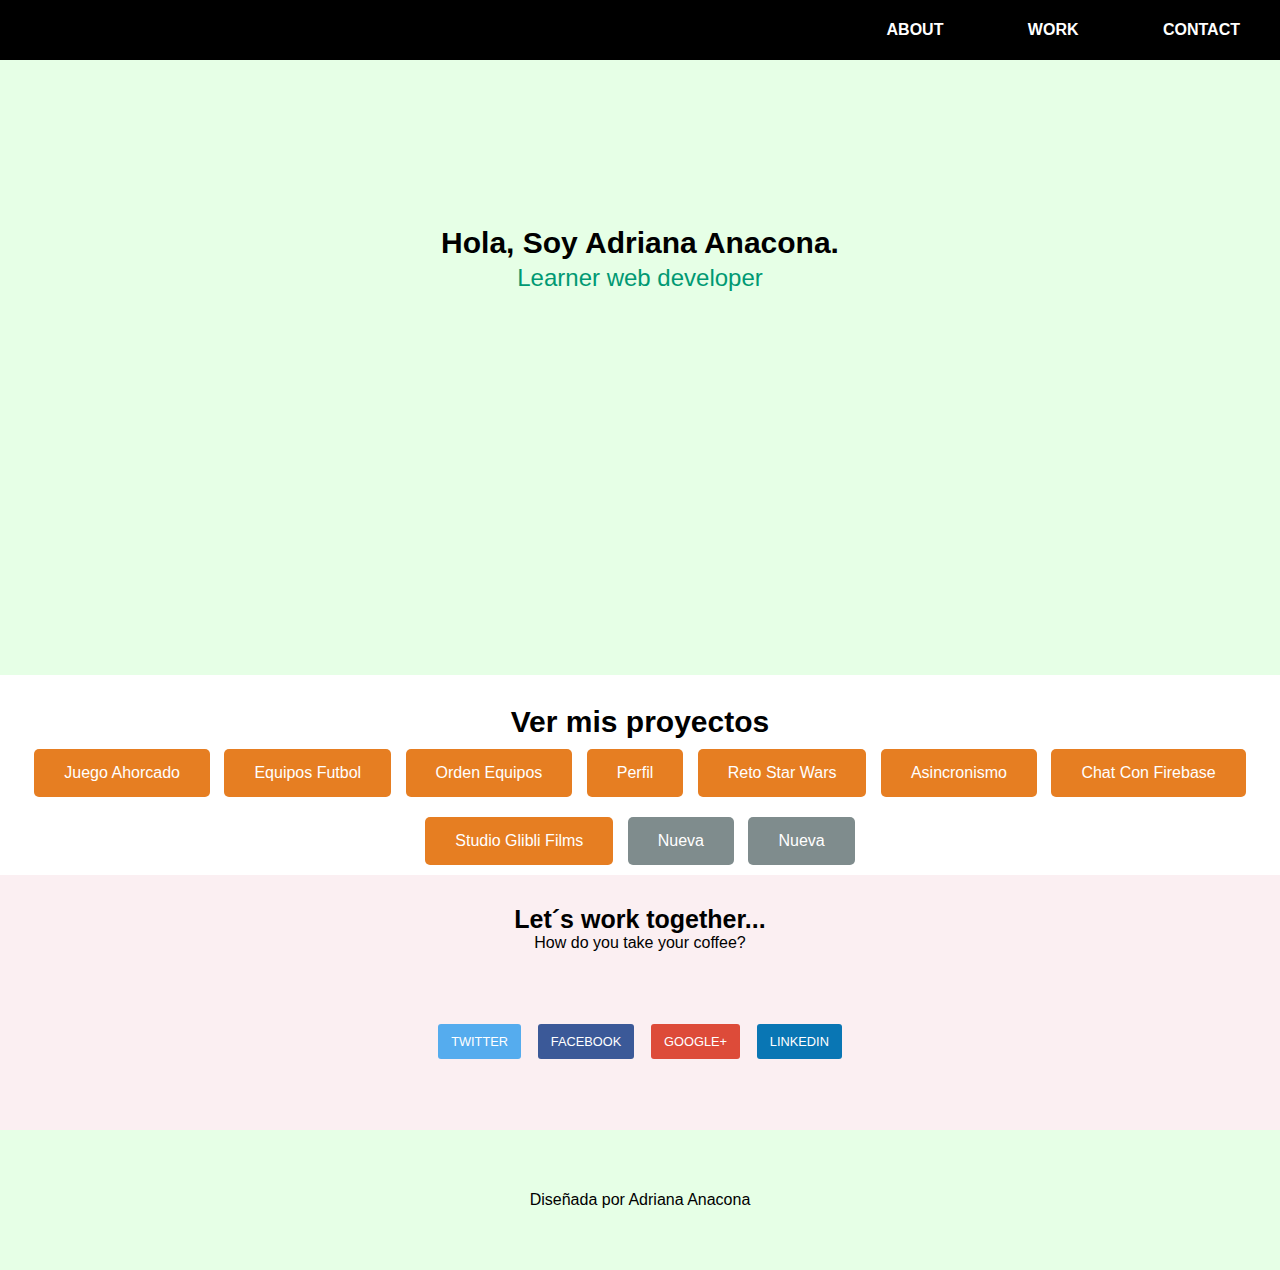
<file: index.html>
<!DOCTYPE html>
<html lang="en">

<head>
    <meta charset="UTF-8">
    <meta name="viewport" content="width=device-width, initial-scale=1.0">
    <meta http-equiv="X-UA-Compatible" content="ie=edge">
    <title>Repositorio</title>
    <link href="style.css" rel="stylesheet">
</head>

<body>

    <nav id="navbar">
        <ul>
            <li><a href="#welcome-section">About</a></li>
            <li><a href="#projects">Work</a></li>
            <li><a href="#contacts">Contact</a></li>
        </ul>
    </nav>

    <main id="main">
        <section id="welcome-section">
            <h1>Hola, Soy Adriana Anacona.</h1>
            <p>Learner web developer</p>
        </section>

        <section id="projects">
            <h2>Ver mis proyectos</h2>
            <a href="https://creaticjs.github.io/AdrianaAnacona/Ahorcado/principal.html" class="boton naranja">Juego Ahorcado</a>
            <a href="https://creaticjs.github.io/AdrianaAnacona/EquiposFutbol/inicio.html" class="boton naranja">Equipos Futbol</a>
            <a href="https://creaticjs.github.io/AdrianaAnacona/EquiposFutbol/Tabla.html" class="boton naranja">Orden Equipos</a>
            <a href="https://creaticjs.github.io/AdrianaAnacona/PerfilGitAjax/ajax.html" class="boton naranja">Perfil</a>
            <a href="https://creaticjs.github.io/AdrianaAnacona/RetoStar/Inicio.html" class="boton naranja">Reto Star Wars</a>
            <a href="https://creaticjs.github.io/AdrianaAnacona/RetoStartCallback/asincronismo.html" class="boton naranja">Asincronismo</a>
            <a href="https://creaticjs.github.io/AdrianaAnacona/ChatFirebase/chatEstilo.html" class="boton naranja">Chat Con Firebase</a>
            <a href="https://creaticjs.github.io/AdrianaAnacona/GlibliJquery/JqueryGlibli.html" class="boton naranja">Studio Glibli Films</a>
            <a href="#" class="boton" > Nueva </a>
            <a href="#" class="boton"> Nueva </a>
        
     
        </section>

        <section id="contacts">
            <h2>Let´s work together...</h2>
            <p>How do you take your coffee?</p>
            <div class="share">
                    <ul>
                      <li><a target="_blank" href="https://www.facebook.com/nana.anacona1" class="btn twitter">Twitter</a></li>
                      <li><a target="_blank" href="https://twitter.com/Adriana_Anacona" class="btn facebook"> Facebook</a></li>
                      <li><a target="_blank" href="https://plus.google.com/u/0/+AdrianaAnaconaA" class="btn google"> Google+</a></li>
                      <li><a target="_blank" href="www.linkedin.com/in/adriana-anacona" class="btn linkedin">LinkedIn</a></li>
                    </ul>
                  </div>


        </section>

        <footer>
                <p>Diseñada por Adriana Anacona</p>
        </footer>
    </main>

</body>

</html>
</file>
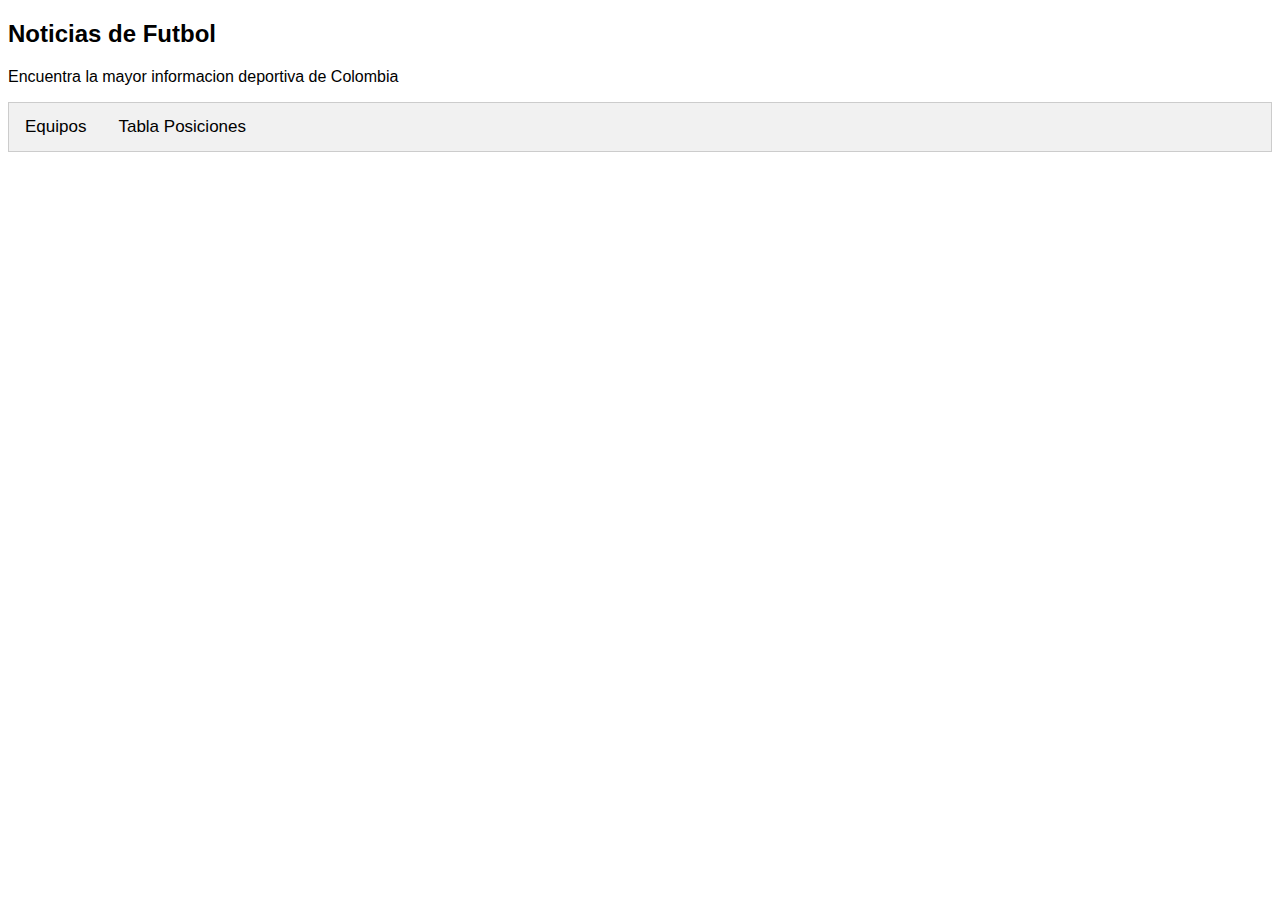
<file: EquiposFutbol/inicio.html>
<!DOCTYPE html>
<html lang="en">

<head>
    <meta charset="UTF-8">

    <meta http-equiv="X-UA-Compatible" content="ie=edge">
    <title>Document</title>
    <meta name="viewport" content="width=device-width, initial-scale=1">
    <link rel="stylesheet" href="https://www.w3schools.com/lib/w3.css">
    <link rel="stylesheet" href="estilos.css">
</head>

<body>

    <h2>Noticias de Futbol</h2>
    <p>Encuentra la mayor informacion deportiva de Colombia</p>


    <div class="tab">
        <button class="tablinks" onclick="openCity(event, 'Equipos')">Equipos</button>
        <button class="tablinks" onclick="openCity(event, 'tabla')">Tabla Posiciones</button>
    </div>

    <div id="Equipos" class="tabcontent">
        <h3>Equipos de Futbol Colombiano</h3>
        <p>Selecciona el equipo</p>
        <select name="" id="equipos">
            <option value="nacional"> Nacional</option>
            <option value="america"> America</option>
            <option value="millo"> Millonarios</option>
            <option value="tolima"> Tolima</option>
            <option value="pasto"> Pasto</option>
        </select>

        <p>Equipo Seleccionado :</p>


        <div class="w3-card-8 w3-dark-grey w3-margin" style="width:70%">
            <div class="w3-container w3-center">

                <h3 id="nombre">Nombre</h3>
                <img id="imgEquipo" style="width:30%">
                <h5>Director Tecnico</h5>
                <h5 id="dt"></h5>
                <h5>Reseña</h5>
                <h5 id="res"></h5>
                <h5>Estadio</h5>
                <img id="imgestadio" style="width:60%">
                <h5>Estrellas</h5>
                <h3 id="estrellas"></h3>

            </div>

            Jugadores:
            <h3 id="jugadores"></h3>

        </div>


    </div>
    <div id="tabla" class="tabcontent">
        <h3>Paris</h3>
        <p>Paris is the capital of France.</p>

        <p>FILTRO</p>
        <select name="" id="equipos">
            <option value="B"> categoria B</option>
            <option value="A"> categoria A</option>
        </select>
        <input type="button" value="ordenar" id="boton" />
        <br>
        <br>
        <div id="contenedor">
            <p>Contenido</p>
        </div>
        <table border="1px">
            <thead>
                <tr>
                    <th>Nombre</th>
                    <th>Puntaje</th>
                </tr>
            </thead>
            <tbody id="cuerpoTabla">
            </tbody>
        </table>
    </div>

</body>
<script src="datosfutbol.js"></script>

</html>
</file>
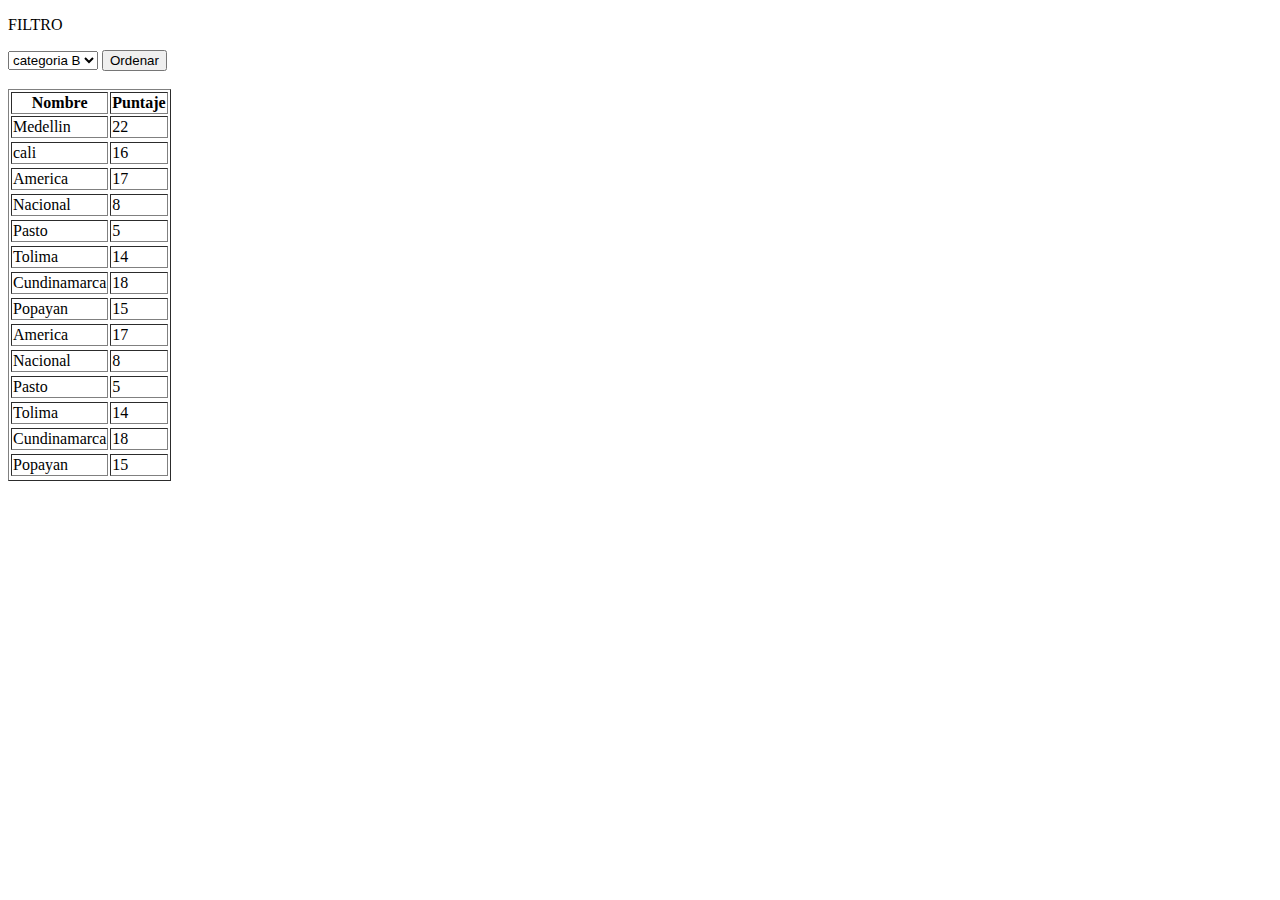
<file: EquiposFutbol/Tabla.html>
<!DOCTYPE html>
<html lang="en">

<head>
    <meta charset="UTF-8">
    <meta name="viewport" content="width=device-width, initial-scale=1.0">
    <meta http-equiv="X-UA-Compatible" content="ie=edge">
    <title>Document</title>
    <link rel="stylesheet" href="https://stackpath.bootstrapcdn.com/bootstrap/4.1.3/css/bootstrap.min.css" integrity="sha384-MCw98/SFnGE8fJT3GXwEOngsV7Zt27NXFoaoApmYm81iuXoPkFOJwJ8ERdknLPMO"
        crossorigin="anonymous">

</head>

<body>

    <p>FILTRO</p>
    <select name="" id="equipos">
        <option value="B"> categoria B</option>
        <option value="A"> categoria A</option>
    </select>
    <button onclick="ordenar()">Ordenar</button>
    <br>
    <br>
    <div id="contenedor">
        <p>Contenido</p>
    </div>
    <table border="1px">
        <thead>
            <tr>
                <th>Nombre</th>
                <th>Puntaje</th>
            </tr>
        </thead>
        <tbody id="cuerpoTabla">

        </tbody>
    </table>

    <script>

        var tamaño = 0;
        var nombreEquipo = "";
        var categoriaEquipos = [];
        var ordenado;
        var auxE = "";
        var auxT = "";

        var datostabla =
            [{ equipo: "Medellin", puntos: 22, categoria: "A" },
            { equipo: "cali", puntos: 16, categoria: "A" },
            { equipo: "America", puntos: 17, categoria: "A" },
            { equipo: "Nacional", puntos: 8, categoria: "B" },
            { equipo: "Pasto", puntos: 5, categoria: "B" },
            { equipo: "Tolima", puntos: 14, categoria: "B" },
            { equipo: "Cundinamarca", puntos: 18, categoria: "B" },
            { equipo: "Popayan", puntos: 15, categoria: "B" },
            { equipo: "America", puntos: 17, categoria: "A" },
            { equipo: "Nacional", puntos: 8, categoria: "B" },
            { equipo: "Pasto", puntos: 5, categoria: "B" },
            { equipo: "Tolima", puntos: 14, categoria: "B" },
            { equipo: "Cundinamarca", puntos: 18, categoria: "B" },
            { equipo: "Popayan", puntos: 15, categoria: "B" }
            ];
        
        var tamaño = datostabla.length;

        var selEquipo = document.getElementById('equipos');
        var cont = document.getElementById('contenedor');
        
        cont.innerHTML = auxE;

        var cTable = document.getElementById('cuerpoTabla')
        
        datostabla.forEach(function (equipo, index) {
            auxT += "<tr><td>" + equipo.equipo + "</td><td>" + equipo.puntos + "</td><tr>";
        })
        cTable.innerHTML = auxT;
        

        selEquipo.onchange = function () {
            // obtiene el valor de A o B
            var valor = this.value;
            categoriaEquipos = datostabla.filter(function (cat) {
                return cat.categoria == valor
            });
            console.log(categoriaEquipos);

            cont.innerHTML = auxE;

            var cTable = document.getElementById('cuerpoTabla')
            var auxT = "";

            categoriaEquipos.forEach(function (equipo, index) {
                auxT += "<tr><td>" + equipo.equipo + "</td><td>" + equipo.puntos + "</td><tr>";
            })
            cTable.innerHTML = auxT;


        }

    
        function ordenar() {
            
            console.log("llego");
            ordenado = datostabla.sort(function (a, b) {
                if (b.puntos < a.puntos) {
                    return 1;
                }
                if (b.puntos > a.puntos) {
                    return -1;
                }
                return 0;
            });
            cont.innerHTML = auxE;
            var cTable = document.getElementById('cuerpoTabla')
            auxT="";
            ordenado.forEach(function (equipo, index) {
                auxT += "<tr><td>" + equipo.equipo + "</td><td>" + equipo.puntos + "</td><tr>";
            })
            cTable.innerHTML = auxT;
            console.log(ordenado);
        }


    </script>
</body>

</html>
</file>
<file: style.css>
* {
  margin:0 0;
  padding: 0 0;
}

html {
  font-family:'Ubuntu', sans-serif;
}

#navbar {
  width:100%;
  background-color:rgba(0, 0, 0,1);
  height:60px;
  position:fixed;
  top:0;
  text-align:right;
  
}

#navbar ul li{
  line-height:60px;
  list-style-type:none;
  display:inline-block;
}

#navbar ul a{
  text-decoration:none;
  color:white;
  font-weight:bold;
  text-transform:uppercase;
  padding:20px 30px;
  margin:0px 10px;
}

#navbar ul a:hover{
  color:#e6ffe6;
  transition:0.5s;
}

#main {
  text-align:center;
}

#welcome-section {
  background-color:#e6ffe6;
  min-height: 50vh;
  line-height: 35px;
  padding-top: 25vh;
}

#welcome-section h1 {
  font-size:30px;
}

#welcome-section p {
  font-size:24px;
  color: 	#009973;
}

#projects {
  padding-top: 50px;
  display: inline;

}

#projects h2{
  font-size:30px;
  margin-top: 30px;
}

.project {
    display: inline;
    margin: 60px 60px;
    text-decoration:none;
    color:black;
    font-weight: bold;  
}




#contacts {
  background-color:#FBEFF2;
  padding-top:30px;
}

#contacts h2 {
  font-size:25px;
}

.contact-details{
  text-decoration:none;
  font-weight:bold;
  color:black;
  display:inline-block;
  width:100px;
  height:100px;
  border-radius:50%;
  line-height: 100px;
  background-color:#e6ffe6;
  margin: 50px 25px 100px;
  border: 1px solid black;
  box-shadow: 2px 2px red;
}

.contact-details:hover {
  background: #ccffcc;
}



footer {
  padding: 25px;
  background:#e6ffe6;
  
  font-size:16px;
  white-space:pre;
}

#profile-link {
  color:#007399;
}

@media screen and (max-width:440px) {
  #navbar {
  height:75px;
  text-align:center; 
}

#navbar ul li{
  line-height:25px;
  display:block;
}
}

@media screen and (max-width:600px){

  #projects {
  padding-top: 80px;

}

#projects h2{
  margin-bottom: 20px;
}
  
  .project {
   margin: 15px 0px;
}

 
  
  
}

.boton{
			text-align:center;
			text-decoration: none;
      font-family: 'Helvetica Neue', Helvetica, sans-serif;
      display:inline-block;
			color: #FFF;
			background: #7F8C8D;
			padding: 15px 30px;
			white-space: nowrap;
			-webkit-border-radius: 5px;
			-moz-border-radius: 5px;
			border-radius: 5px;
			margin: 10px 5px;
			-webkit-transition: all 0.2s ease-in-out;
			-ms-transition: all 0.2s ease-in-out;
			-moz-transition: all 0.2s ease-in-out;
			-o-transition: all 0.2s ease-in-out;
			transition: all 0.2s ease-in-out;
}
.azul{
  background: #3498DB;
}

.azul:hover{
  background: #2980B9;
}

.verde{
  background: #2ECC71;
}

.verde:hover{
  background: #27AE60;
}

.rojo{
  background: #E74C3C;
}

.rojo:hover{
  background: #C0392B;
}

.naranja{
  background: #E67E22;
}

.naranja:hover{
  background: #D35400;
}

div.share {
   
 
    padding: 5em 0.5em;
    text-align: center;
  }
div.share p {
    display: inline;
  }
  div.share ul {
    padding: 0;
  }
  div.share ul li {
    display: inline;
    margin: 0 0.4em;
  }
  div.share ul li a.btn {
    padding: 0.8em 1em;
    font-size: 0.8em;
    text-decoration: none;
    color: white;
    border-radius: 3px;
    text-transform: uppercase;
    white-space: nowrap;
    height: auto;
  }
  div.share ul li a.btn img {
    width: 18px;
    vertical-align: middle;
    margin-top: -3px;
    margin-right: 2px;
  }
  div.share ul li a.twitter {
    background-color: #55acee;
  }
  div.share ul li a.twitter:hover {
    background-color: #4d9ad4;
  }
  div.share ul li a.facebook {
    background-color: #3b5998;
  }
  div.share ul li a.facebook:hover {
    background-color: #2f4779;
  }
  div.share ul li a.google {
    background-color: #dd4b39;
  }
  div.share ul li a.google:hover {
    background-color: #b83f30;
  }
  div.share ul li a.linkedin {
    background-color: #0976b4;
  }
  div.share ul li a.linkedin:hover {
    background-color: #09689e;
</file>
<file: EquiposFutbol/estilos.css>
body {font-family: Arial;}

/* Style the tab */
.tab {
    overflow: hidden;
    border: 1px solid #ccc;
    background-color: #f1f1f1;
}

/* Style the buttons inside the tab */
.tab button {
    background-color: inherit;
    float: left;
    border: none;
    outline: none;
    cursor: pointer;
    padding: 14px 16px;
    transition: 0.3s;
    font-size: 17px;
}

/* Change background color of buttons on hover */
.tab button:hover {
    background-color: #ddd;
}

/* Create an active/current tablink class */
.tab button.active {
    background-color: #ccc;
}

/* Style the tab content */
.tabcontent {
    display: none;
    padding: 6px 12px;
    border: 1px solid #ccc;
    border-top: none;
}
</file>
